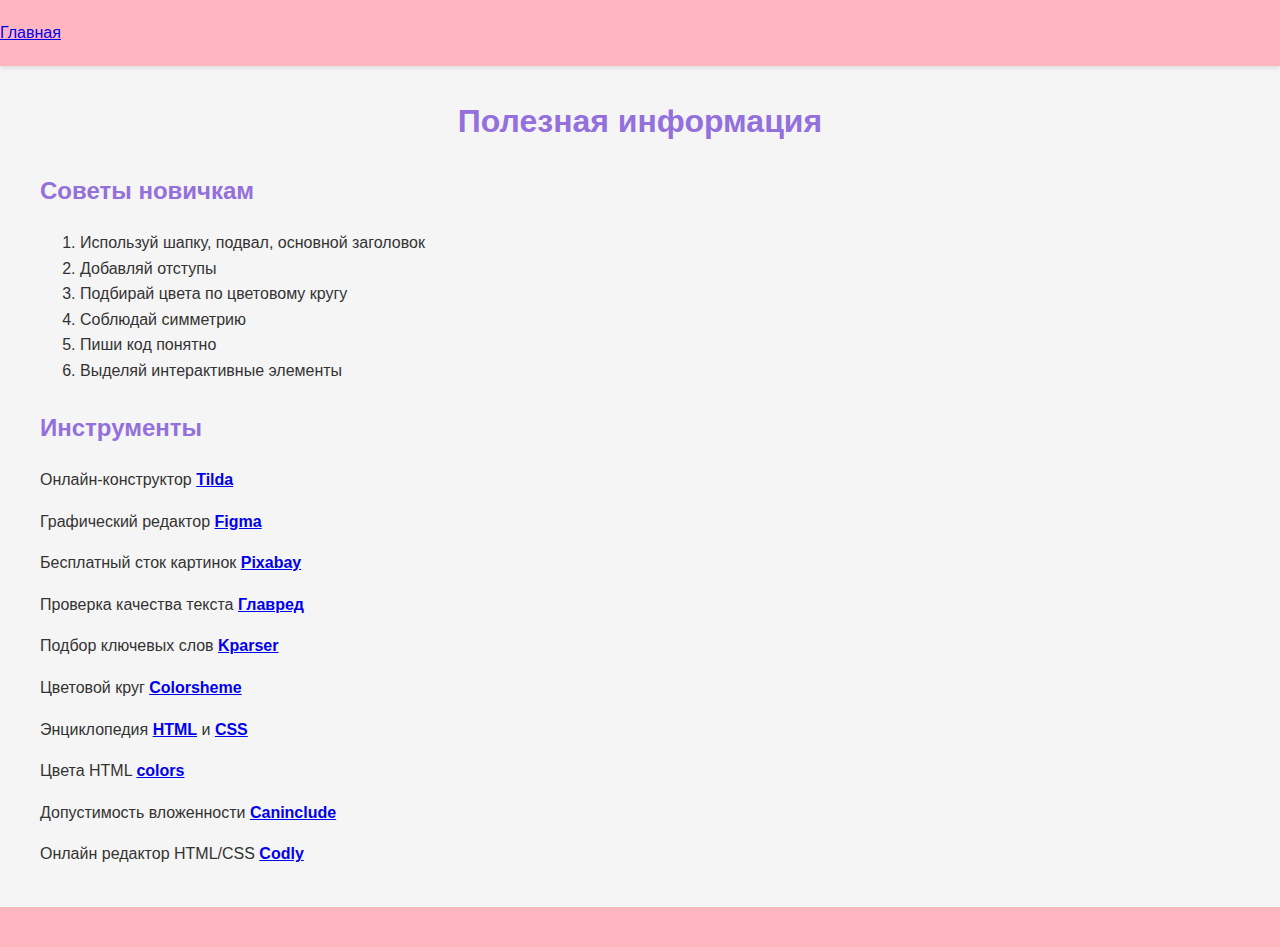
<file: info.html>
<html>
  <head>
    <title>Полезная информация</title>
    <link rel="stylesheet" href="style.css"/>
  </head>
  <body>
    <header>
      <a class="link-header" href="index.html">Главная</a>
    </header>
    <main>
      <h1>Полезная информация</h1>
      <h2>Советы новичкам</h2>
      <ol>
        <li>Используй шапку, подвал, основной заголовок</li>
        <li>Добавляй отступы</li>
        <li>Подбирай цвета по цветовому кругу</li>
        <li>Соблюдай симметрию</li>
        <li>Пиши код понятно</li>
        <li>Выделяй интерактивные элементы</li>
      </ol>
      <h2>Инструменты</h2>
      <p>Онлайн-конструктор <a class="link-text" href="https://tilda.cc/ru/"><b>Tilda</b></a></p>
      <p>Графический редактор <a class="link-text" href="https://www.figma.com/"><b>Figma</b></a></p>
      <p>Бесплатный сток картинок <a class="link-text" href="https://pixabay.com/"><b>Pixabay</b></a></p>
      <p>Проверка качества текста <a class="link-text" href="https://glvrd.ru/"><b>Главред</b></a></p>
      <p>Подбор ключевых слов <a class="link-text" href="https://kparser.com/"><b>Kparser</b></a></p>
      <p>Цветовой круг <a class="link-text" href="https://colorscheme.ru/"><b>Colorsheme</b></a></p>
      <p>Энциклопедия <a class="link-text" href="http://htmlbook.ru/html"><b>HTML</b></a> и <a class="link-text" href="http://htmlbook.ru/css"><b>CSS</b></a></p>
      <p>Цвета HTML <a class="link-text" href="https://colorscheme.ru/html-colors.html"><b>colors</b></a></p>
      <p>Допустимость вложенности <a class="link-text" href="https://caninclude.glitch.me/"><b>Caninclude</b></a></p>
      <p>Онлайн редактор HTML/CSS <a  class="link-text" href="https://codly.ru/"><b>Codly</b></a></p>
    </main>
    <footer>

    </footer>
  </body>
</html>
</file>
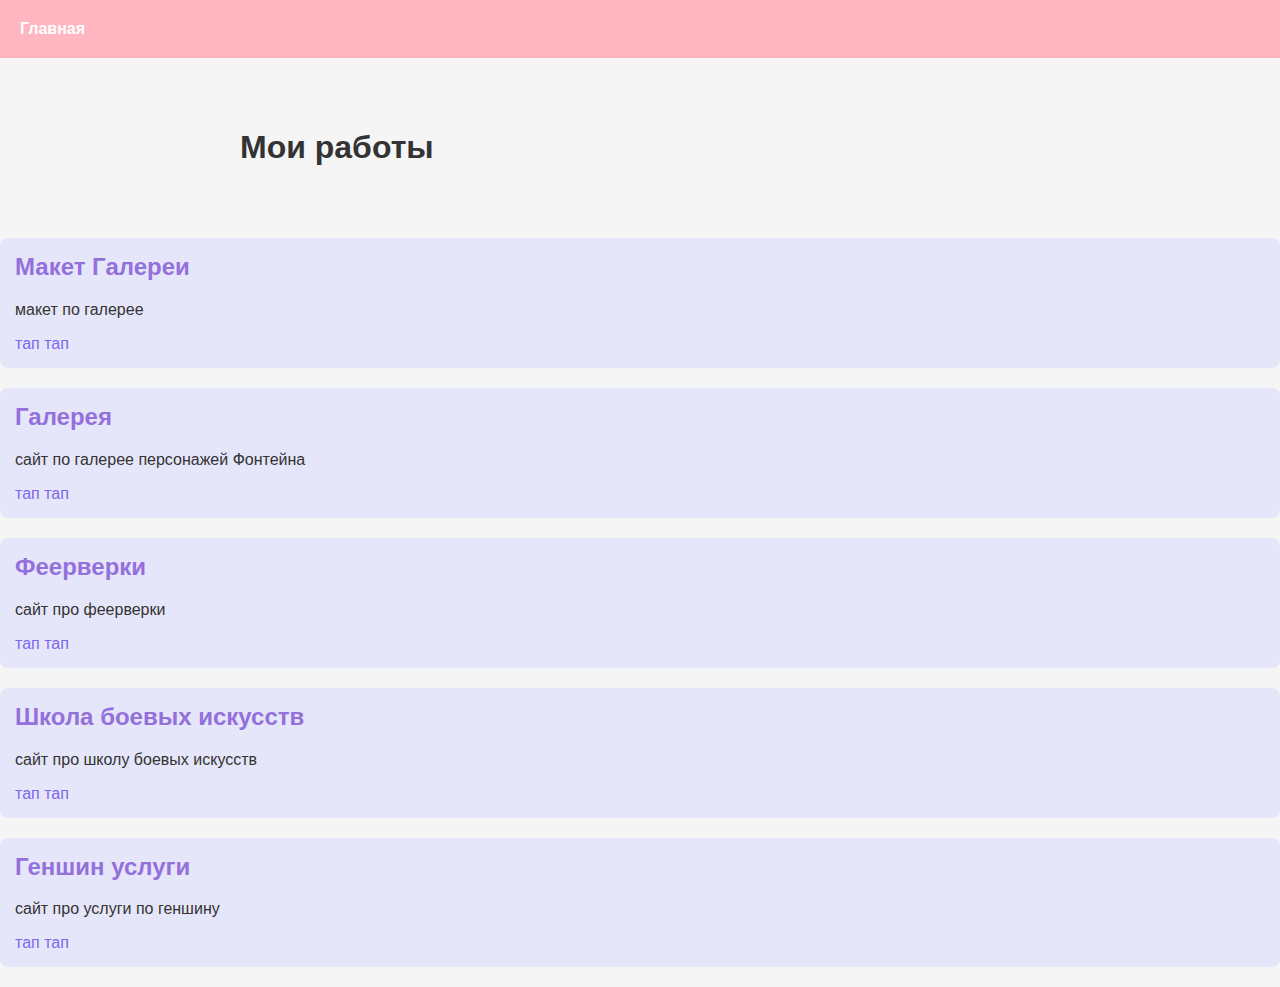
<file: mysites.html>
<html>
  <head>
    <title>Мои работы</title>
    <link rel="stylesheet" href="style2.css"/>
  </head>
  <body>
    <header>
      <a class="link-header" href="index.html">Главная</a>
    </header>
    <main>
      <div class="projects-container">
        <h1>Мои работы</h1>
      </div>
        
        <div class="project">
          <h2>Макет Галереи</h2>
          <p>макет по галерее</p>
          <a href="https://www.figma.com/design/vx7Z6H73bXqIbUgKiqELbx/Untitled?node-id=4-40&p=f">тап тап</a>
        </div>
        
        <div class="project">
          <h2>Галерея</h2>
          <p>сайт по галерее персонажей Фонтейна</p>
          <a href="https://maki2608.github.io/gallery-fontaine/">тап тап</a>  
        </div>
        <div class="project">
          <h2> Феерверки </h2>
          <p> сайт про феерверки </p>
          <a href="https://maki2608.github.io/burnice/"> тап тап </a>
        </div>
         <div class="project">
          <h2> Школа боевых искусств </h2>
          <p> сайт про школу боевых искусств </p>
          <a href="https://maki2608.github.io/GIPNG/"> тап тап </a>
         </div>
         <div class="project">
          <h2> Геншин услуги </h2>
          <p> сайт про услуги по геншину </p>
          <a href="https://maki2608.github.io/GIUSLIGI/"> тап тап </a>
         </div>
         

         
    </main>
  </body>
</html>
</file>
<file: style.css>
body {
    font-family: 'Arial', sans-serif;
    margin: 0;
    padding: 0;
    background-color: #f5f5f5;
    color: #333;
    line-height: 1.6;
}

header {
    background-color: #FFB6C1;
    padding: 20px 0;
    box-shadow: 0 2px 5px rgba(0,0,0,0.1);
}

nav {
    max-width: 1200px;
    margin: 0 auto;
    padding: 0 20px;
}

.llll {
    color: #ecf0f1;
    text-decoration: none;
    margin-right: 20px;
    font-weight: bold;
    transition: color 0.3s;
}

.llll:hover {
    color: #3498db;
}

main {
    max-width: 1200px;
    margin: 30px auto;
    padding: 0 20px;
}

.about-container {
    background-color: #E6E6FA;
    border-radius: 8px;
    padding: 30px;
    box-shadow: 0 0 15px rgba(0,0,0,0.05);
}

h1 {
    color: #9370DB;
    margin-bottom: 20px;
    text-align: center;
}

h2 {
    color: #9370DB;
    margin-top: 25px;
    font-size: 1.5em;
}

.about-content {
    display: flex;
    flex-wrap: wrap;
    gap: 30px;
}

.about-text {
    flex: 1;
    min-width: 300px;
}

.about-images {
    flex: 1;
    min-width: 300px;
    display: flex;
    flex-direction: column;
    gap: 20px;
}


ul {
    padding-left: 20px;
}

.skills {
    display: flex;
    flex-wrap: wrap;
    gap: 10px;
    list-style: none;
    padding: 0;
}



footer {
    background-color: #FFB6C1;
    color: #ecf0f1;
    text-align: center;
    padding: 20px 0;
    margin-top: 40px;
}


    h1 {
        font-size: 2em;
    }
</file>
<file: style2.css>
body {
    font-family: 'Arial', sans-serif;
    margin: 0;
    padding: 0;
    background-color: #f5f5f5;
    color: #333;
}

header {
    background-color: #FFB6C1;
    padding: 20px;
}

.link-header {
    color: white;
    text-decoration: none;
    font-weight: bold;
}

.projects-container {
    max-width: 800px;
    margin: 30px auto;
    padding: 20px;
}


.project {
    background-color: #E6E6FA;
    padding: 15px;
    margin-bottom: 20px;
    border-radius: 8px;
}

 h2 {
    color: #9370DB;
    margin-top: 0;
}

a {
    color: #7B68EE;
    text-decoration: none;
}

 a:hover {
    text-decoration: underline;
}

footer {
    background-color: #FFB6C1;
    color: white;
    text-align: center;
    padding: 15px;
    margin-top: 30px;
}
</file>
